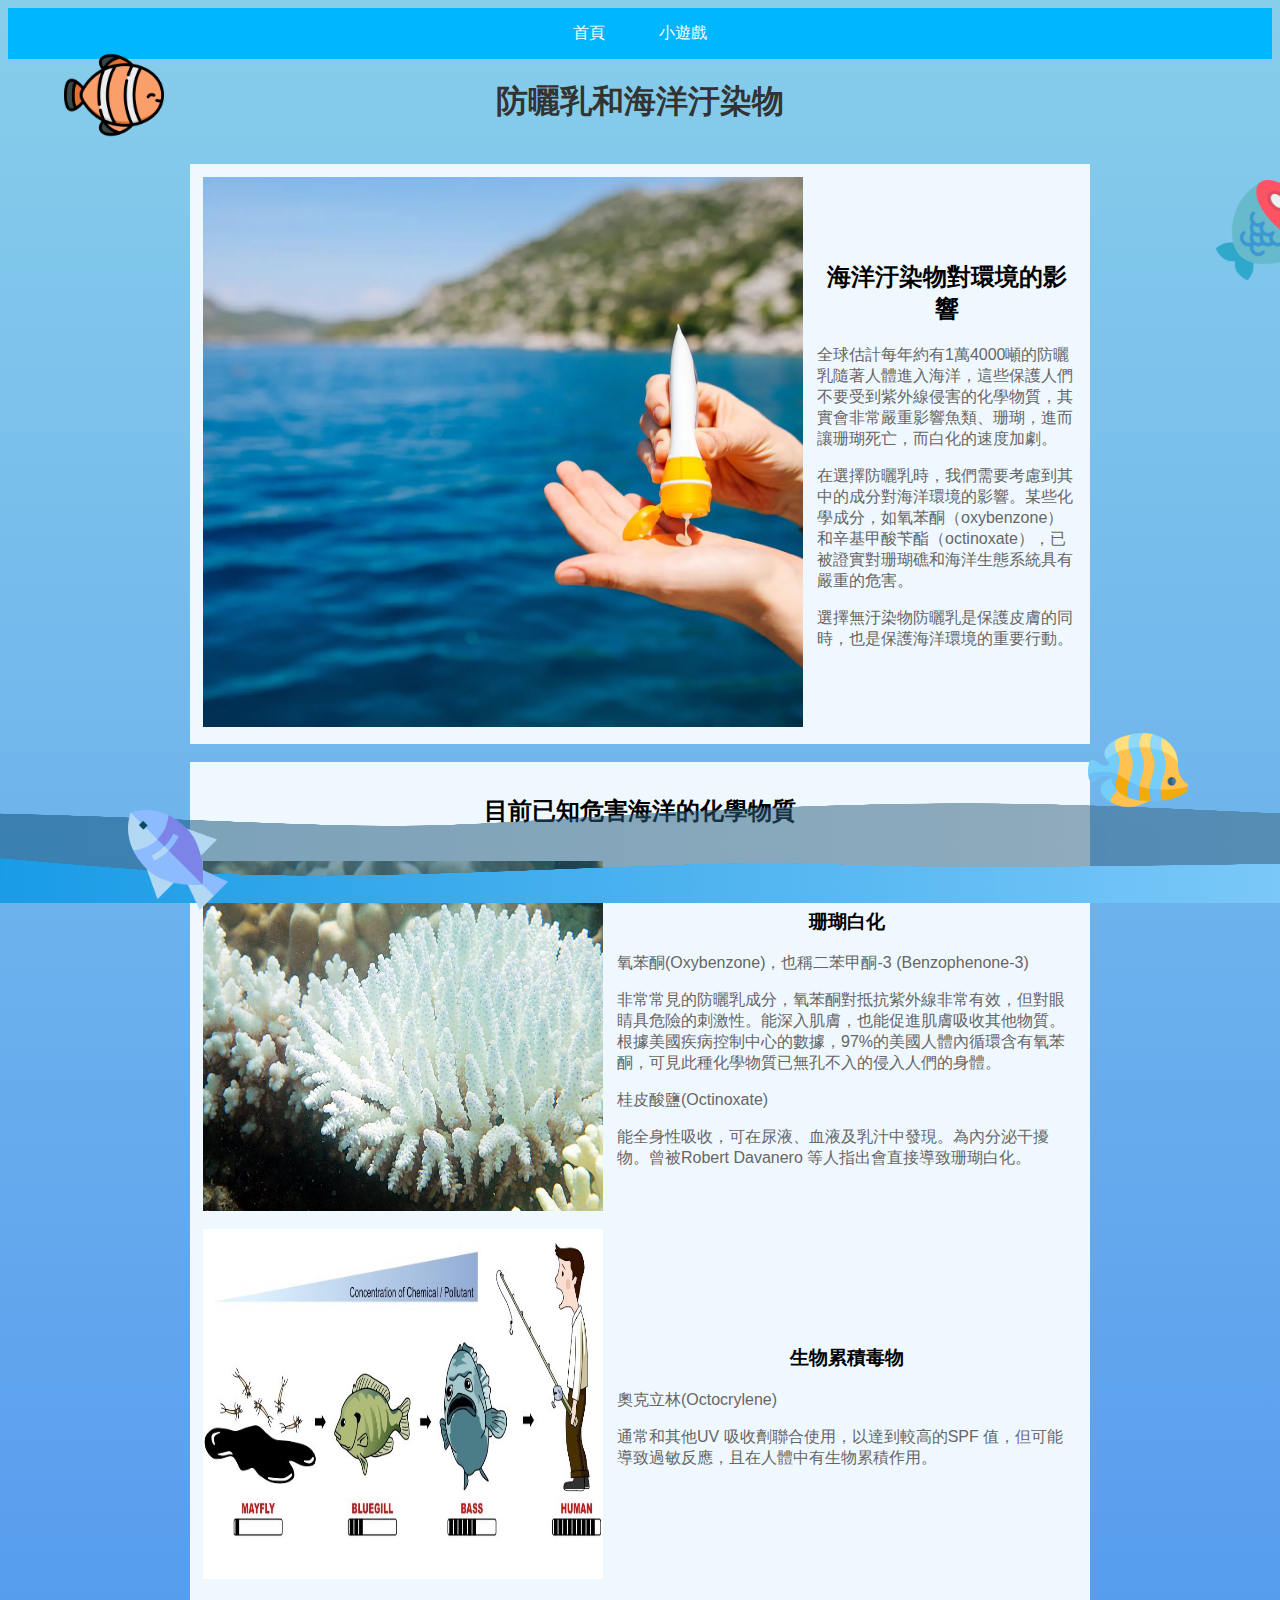
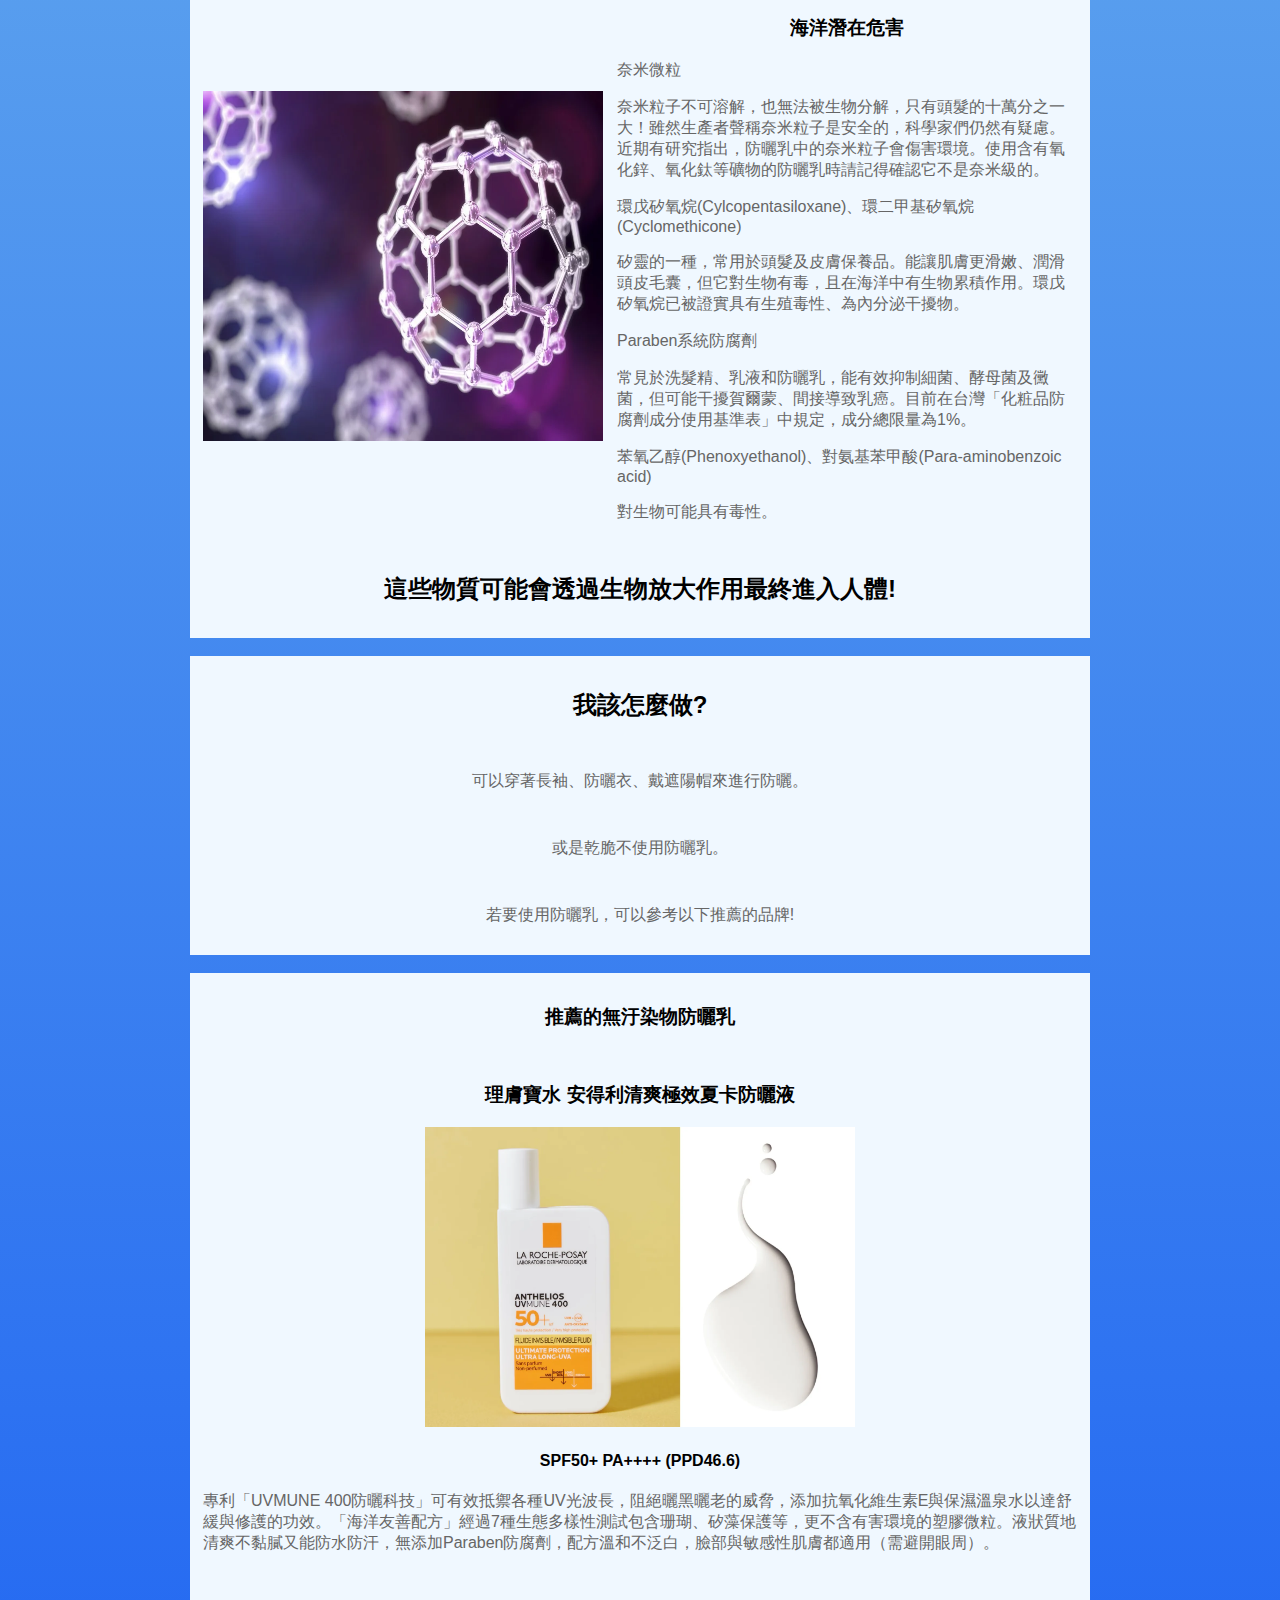
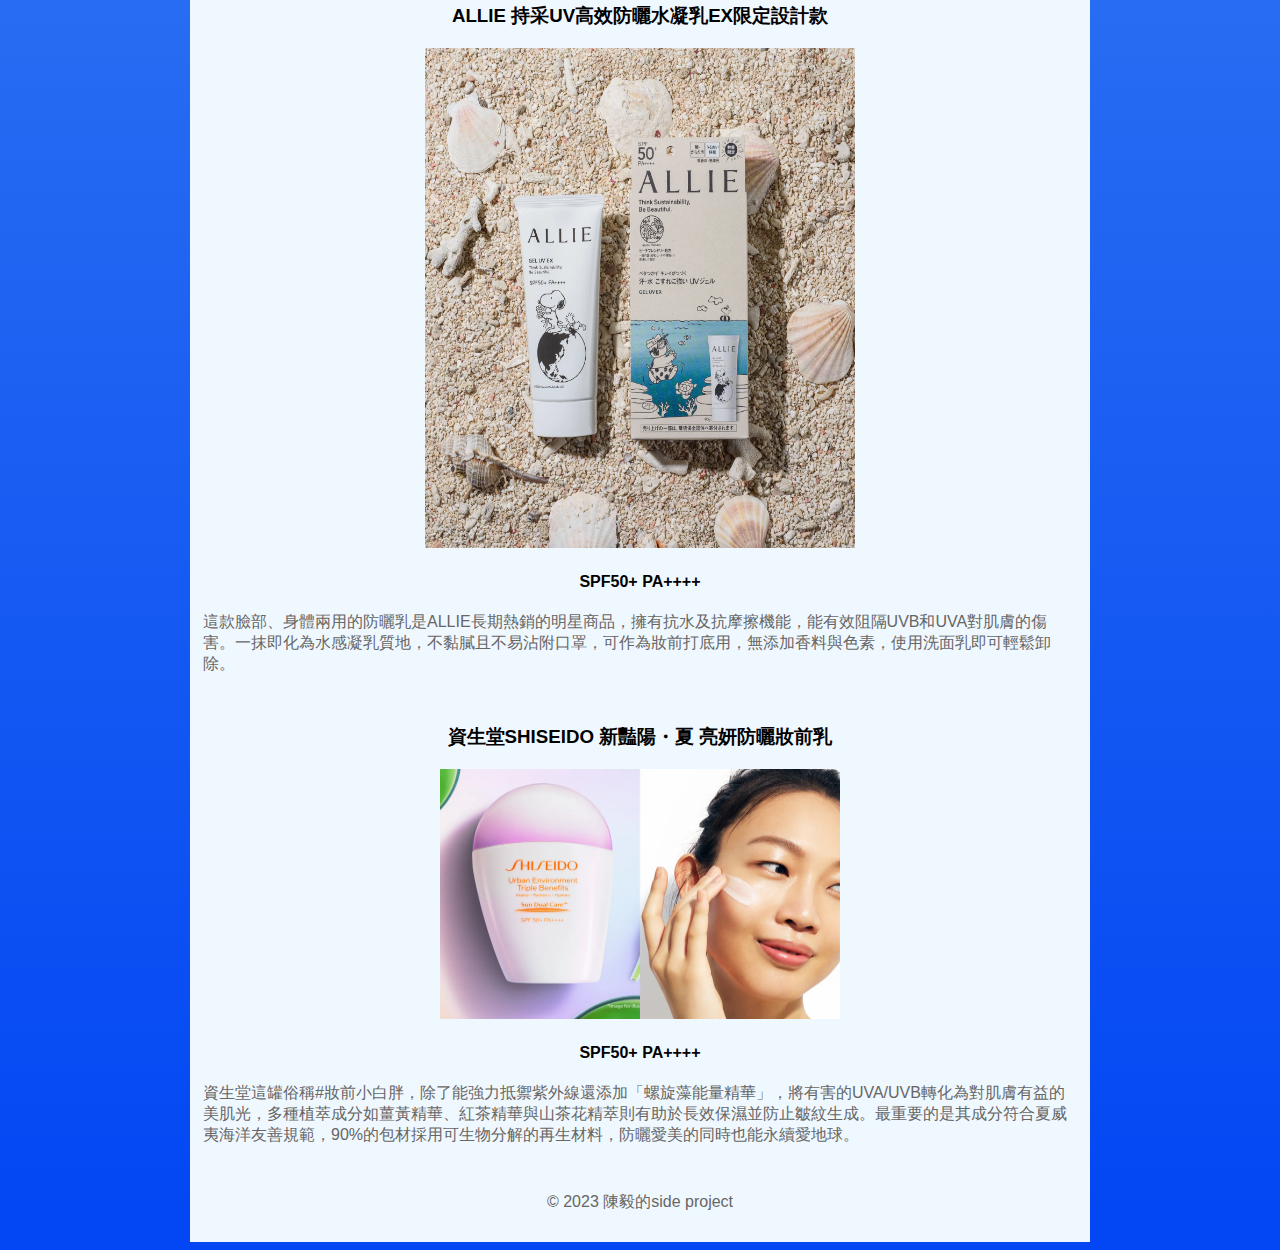
<file: index.html>
<!DOCTYPE html>
<html>
<head>
  <title>驚呆70億人! 防曬乳會殺死海洋生物!!</title>
  <link rel="stylesheet" type="text/css" href="styles.css">
</head>
<body class="ocean">

  <div class="foreground">
    <img src="Image/svg_c.png" style="height: 100px; width: 2000px">
  </div>

  <div class="foreground_float">
    <div class="clown">
      <img src="Image/clown-fish.png" style="height: 100px; width: 200xp;">
    </div>

    <div class="fish1">
      <img src="Image/fish (1).png" style="height: 100px; width: 200xp;">
    </div>

    <div class="fish2">
      <img src="Image/fish (3).png" style="height: 100px; width: 200xp;">
    </div>

    <div class="fish3">
      <img src="Image/fish.png" style="height: 100px; width: 200xp;">
    </div>
  </div>

  <nav>
    <ul>
      <li>
        <a href="/index.html">首頁</a>
      </li>
      <li>
        <a href="/game.html">小遊戲</a>
      </li>
    </ul>
  </nav>

  <header>
    <h1>防曬乳和海洋汙染物</h1>
  </header>

  <main>

    <br>

    <section>

      <table style="background-color: aliceblue;">
        <tr>
          <td>
            <img src="Image/sunscreen_pollution.webp" style="width: 600px; height: 550px;">
          </td>
          <td>
            
            <h2>海洋汙染物對環境的影響</h2>
            <p>全球估計每年約有1萬4000噸的防曬乳隨著人體進入海洋，這些保護人們不要受到紫外線侵害的化學物質，其實會非常嚴重影響魚類、珊瑚，進而讓珊瑚死亡，而白化的速度加劇。</p>
            <p>在選擇防曬乳時，我們需要考慮到其中的成分對海洋環境的影響。某些化學成分，如氧苯酮（oxybenzone）和辛基甲酸苄酯（octinoxate），已被證實對珊瑚礁和海洋生態系統具有嚴重的危害。</p>
            <p>選擇無汙染物防曬乳是保護皮膚的同時，也是保護海洋環境的重要行動。</p>
          </td>
        </tr>
      </table>
      
      <br>

      <table style="background-color: aliceblue;">
        <tr>
          <td colspan="2">
            <h2>目前已知危害海洋的化學物質</h2>
          </td>
        </tr>

        <tr>
          <td>
            <img src="Image/white_coral.jpg" style="width: 400px; height: 350px;">
          </td>

          <td>
            <h3>珊瑚白化</h3>
            <p>氧苯酮(Oxybenzone)，也稱二苯甲酮-3 (Benzophenone-3)</p>
            <p>非常常見的防曬乳成分，氧苯酮對抵抗紫外線非常有效，但對眼睛具危險的刺激性。能深入肌膚，也能促進肌膚吸收其他物質。根據美國疾病控制中心的數據，97%的美國人體內循環含有氧苯酮，可見此種化學物質已無孔不入的侵入人們的身體。</p>
            <p>桂皮酸鹽(Octinoxate) </p>
            <p>能全身性吸收，可在尿液、血液及乳汁中發現。為內分泌干擾物。曾被Robert Davanero 等人指出會直接導致珊瑚白化。</p>
          </td>
        </tr>

        <tr>
          <td>
            <img src="Image/biomagnification1.jpeg" style="width: 400px; height: 350px;">
          </td>

          <td>
            <h3>生物累積毒物</h3>
            <p>奧克立林(Octocrylene)</p>
            <p>通常和其他UV 吸收劑聯合使用，以達到較高的SPF 值，但可能導致過敏反應，且在人體中有生物累積作用。</p>
          </td>
        </tr>

        <tr>
          <td>
            <img src="Image/nanoparticle.webp" style="width: 400px; height: 350px;">
          </td>
          <td>
            <h3>海洋潛在危害</h3>
            <p>奈米微粒</p>
            <p>奈米粒子不可溶解，也無法被生物分解，只有頭髮的十萬分之一大！雖然生產者聲稱奈米粒子是安全的，科學家們仍然有疑慮。近期有研究指出，防曬乳中的奈米粒子會傷害環境。使用含有氧化鋅、氧化鈦等礦物的防曬乳時請記得確認它不是奈米級的。</p>
            <p>環戊矽氧烷(Cylcopentasiloxane)、環二甲基矽氧烷(Cyclomethicone)</p>
            <p>矽靈的一種，常用於頭髮及皮膚保養品。能讓肌膚更滑嫩、潤滑頭皮毛囊，但它對生物有毒，且在海洋中有生物累積作用。環戊矽氧烷已被證實具有生殖毒性、為內分泌干擾物。</p>
            <p>Paraben系統防腐劑</p>
            <p>常見於洗髮精、乳液和防曬乳，能有效抑制細菌、酵母菌及黴菌，但可能干擾賀爾蒙、間接導致乳癌。目前在台灣「化粧品防腐劑成分使用基準表」中規定，成分總限量為1%。</p>
            <p>苯氧乙醇(Phenoxyethanol)、對氨基苯甲酸(Para-aminobenzoic acid)</p>
            <p>對生物可能具有毒性。</p>
          </td>
        </tr>

        <tr>
          <td colspan="2">
            <h2>這些物質可能會透過生物放大作用最終進入人體!</h2>
          </td>
        </tr>
      </table>
      
    </section>
      
      <br>
    
    <section>
      <table style="background-color: aliceblue;">
        <tr>
          <td>
            <h2>我該怎麼做?</h2>
          </td>
        </tr>

        <tr>
          <td>
            <p style="text-align: center;">可以穿著長袖、防曬衣、戴遮陽帽來進行防曬。</p>
          </td>
        </tr>

        <tr>
          <td>
            <p style="text-align: center;">或是乾脆不使用防曬乳。</p>
          </td>
        </tr>

        <tr>
          <td>
            <p style="text-align: center;">若要使用防曬乳，可以參考以下推薦的品牌!</p>
          </td>
        </tr>
      </table>
        
      <br>
      
      <table style="background-color: aliceblue;">
        <tr>
          <td>
            <h3>推薦的無汙染物防曬乳</h3>
          </td>
        </tr>
        
        <tr>
          <td>
            <h3>理膚寶水 安得利清爽極效夏卡防曬液</h3>
            <img src="Image/LA_ROCHE-POSAY.webp" alt="" style="width: 430px; height: 300px;">
            <h4>SPF50+ PA++++ (PPD46.6)</h4>
            <p>專利「UVMUNE 400防曬科技」可有效抵禦各種UV光波長，阻絕曬黑曬老的威脅，添加抗氧化維生素E與保濕溫泉水以達舒緩與修護的功效。「海洋友善配方」經過7種生態多樣性測試包含珊瑚、矽藻保護等，更不含有害環境的塑膠微粒。液狀質地清爽不黏膩又能防水防汗，無添加Paraben防腐劑，配方溫和不泛白，臉部與敏感性肌膚都適用（需避開眼周）。</p>
          </td>
        </tr>

        <tr>
          <td>
            <h3>ALLIE 持采UV高效防曬水凝乳EX限定設計款 </h3>
          <img src="Image/ALLIE.webp" alt="" style="width: 430px; height: 500px;">
          <h4>SPF50+ PA++++</h4>
          <p>這款臉部、身體兩用的防曬乳是ALLIE長期熱銷的明星商品，擁有抗水及抗摩擦機能，能有效阻隔UVB和UVA對肌膚的傷害。一抹即化為水感凝乳質地，不黏膩且不易沾附口罩，可作為妝前打底用，無添加香料與色素，使用洗面乳即可輕鬆卸除。</p>
          </td>
        </tr>

        <tr>
          <td>
            <h3>資生堂SHISEIDO 新豔陽・夏 亮妍防曬妝前乳</h3>
          <img src="Image/shiseido.webp" alt="" style="width: 400px; height: 250px;">
          <h4>SPF50+ PA++++</h4>
          <p>資生堂這罐俗稱#妝前小白胖，除了能強力抵禦紫外線還添加「螺旋藻能量精華」，將有害的UVA/UVB轉化為對肌膚有益的美肌光，多種植萃成分如薑黃精華、紅茶精華與山茶花精萃則有助於長效保濕並防止皺紋生成。最重要的是其成分符合夏威夷海洋友善規範，90%的包材採用可生物分解的再生材料，防曬愛美的同時也能永續愛地球。</p>
          </td>
        </tr>

        <tr>
          <td>
            <footer> <!--頁尾 結尾-->
              <p style="text-align: center;">&copy; 2023 陳毅的side project</p>
            </footer>
          </td>
        </tr>
      </table>

      
    </section>
  </main>
  
</body>
</html>
</file>
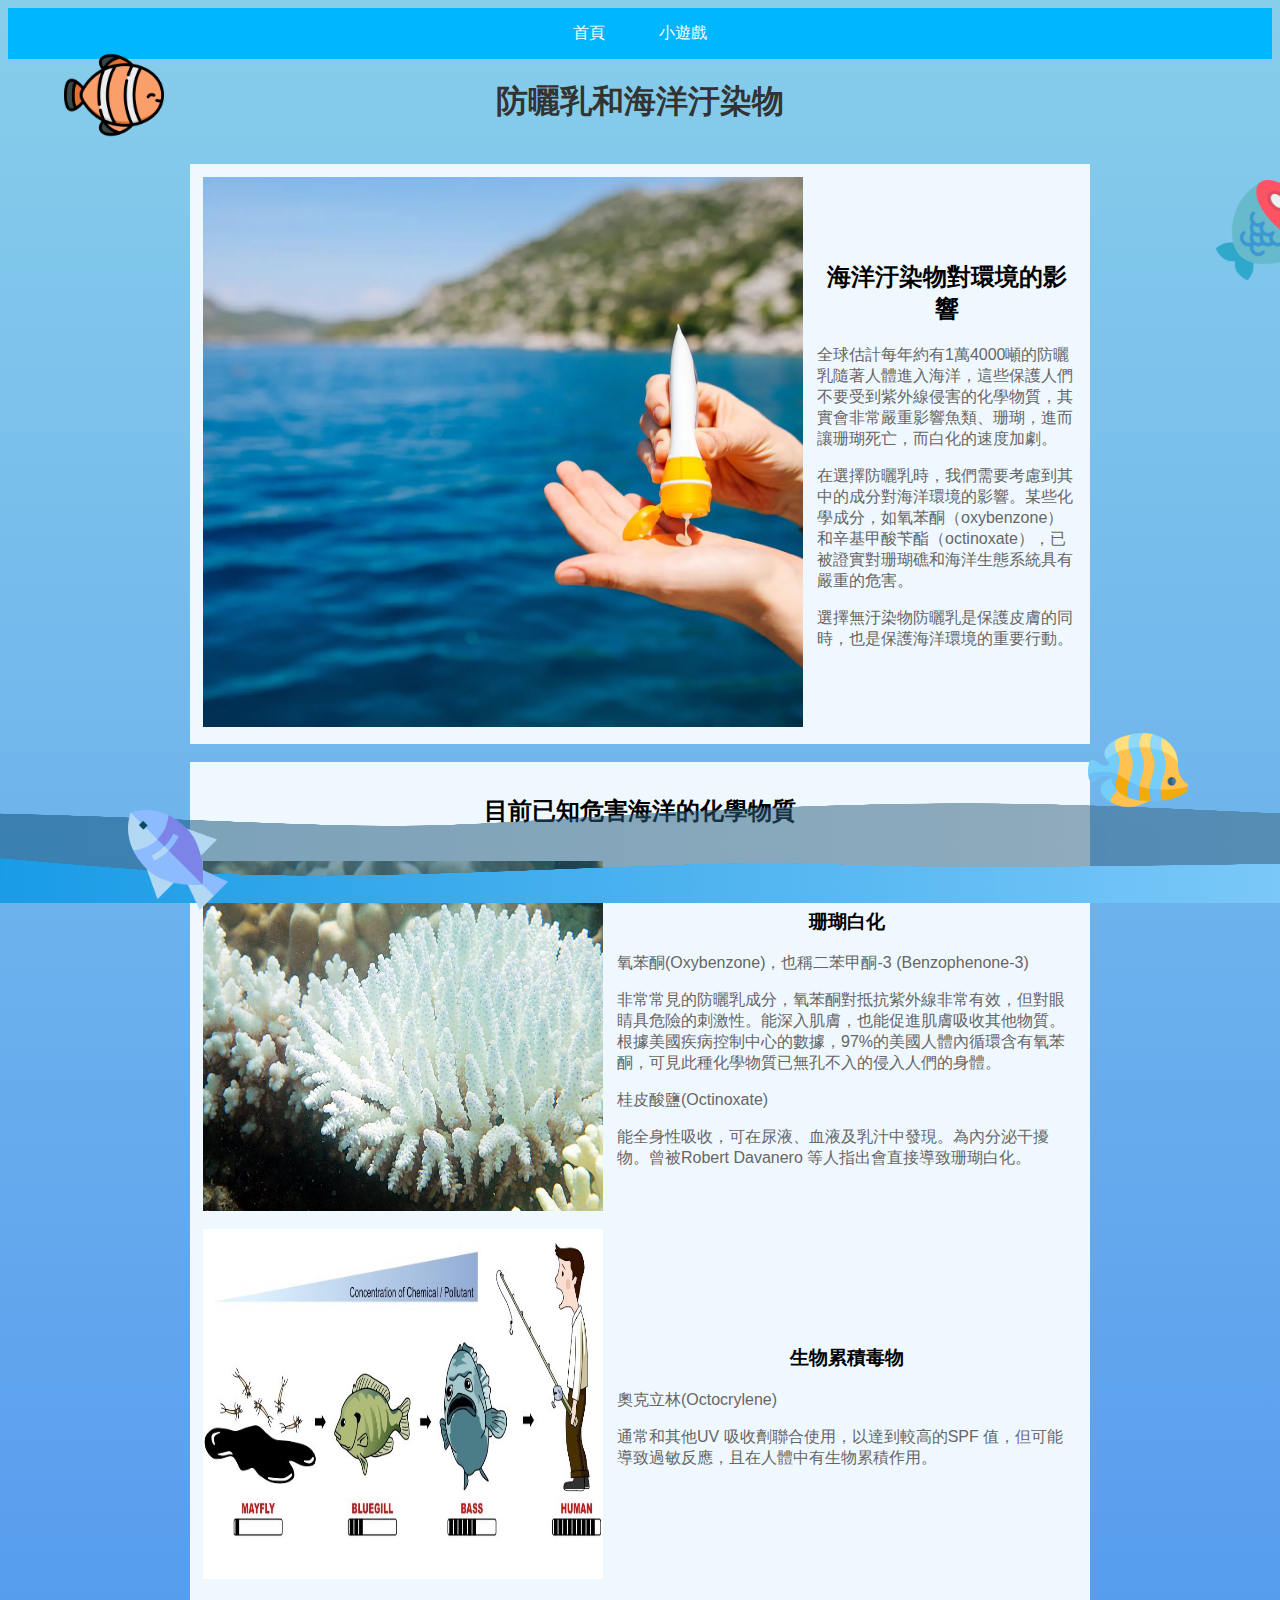
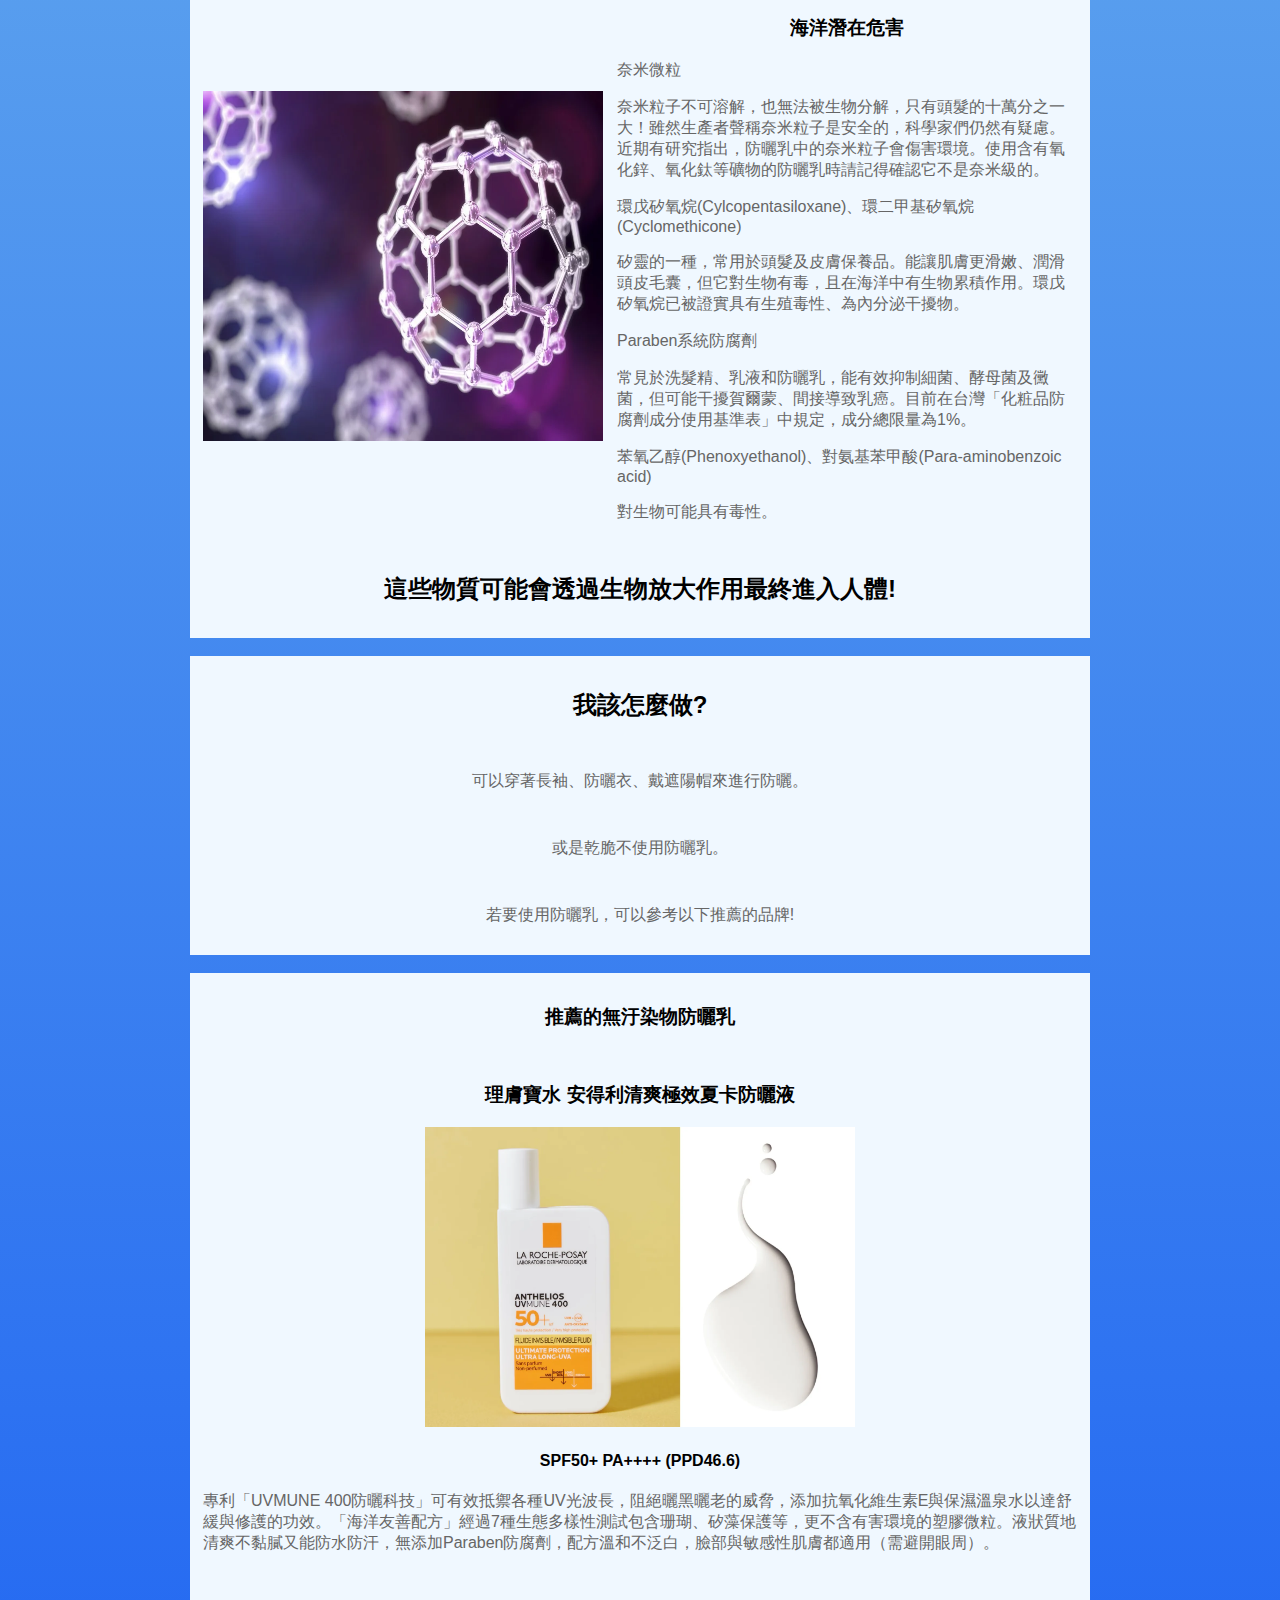
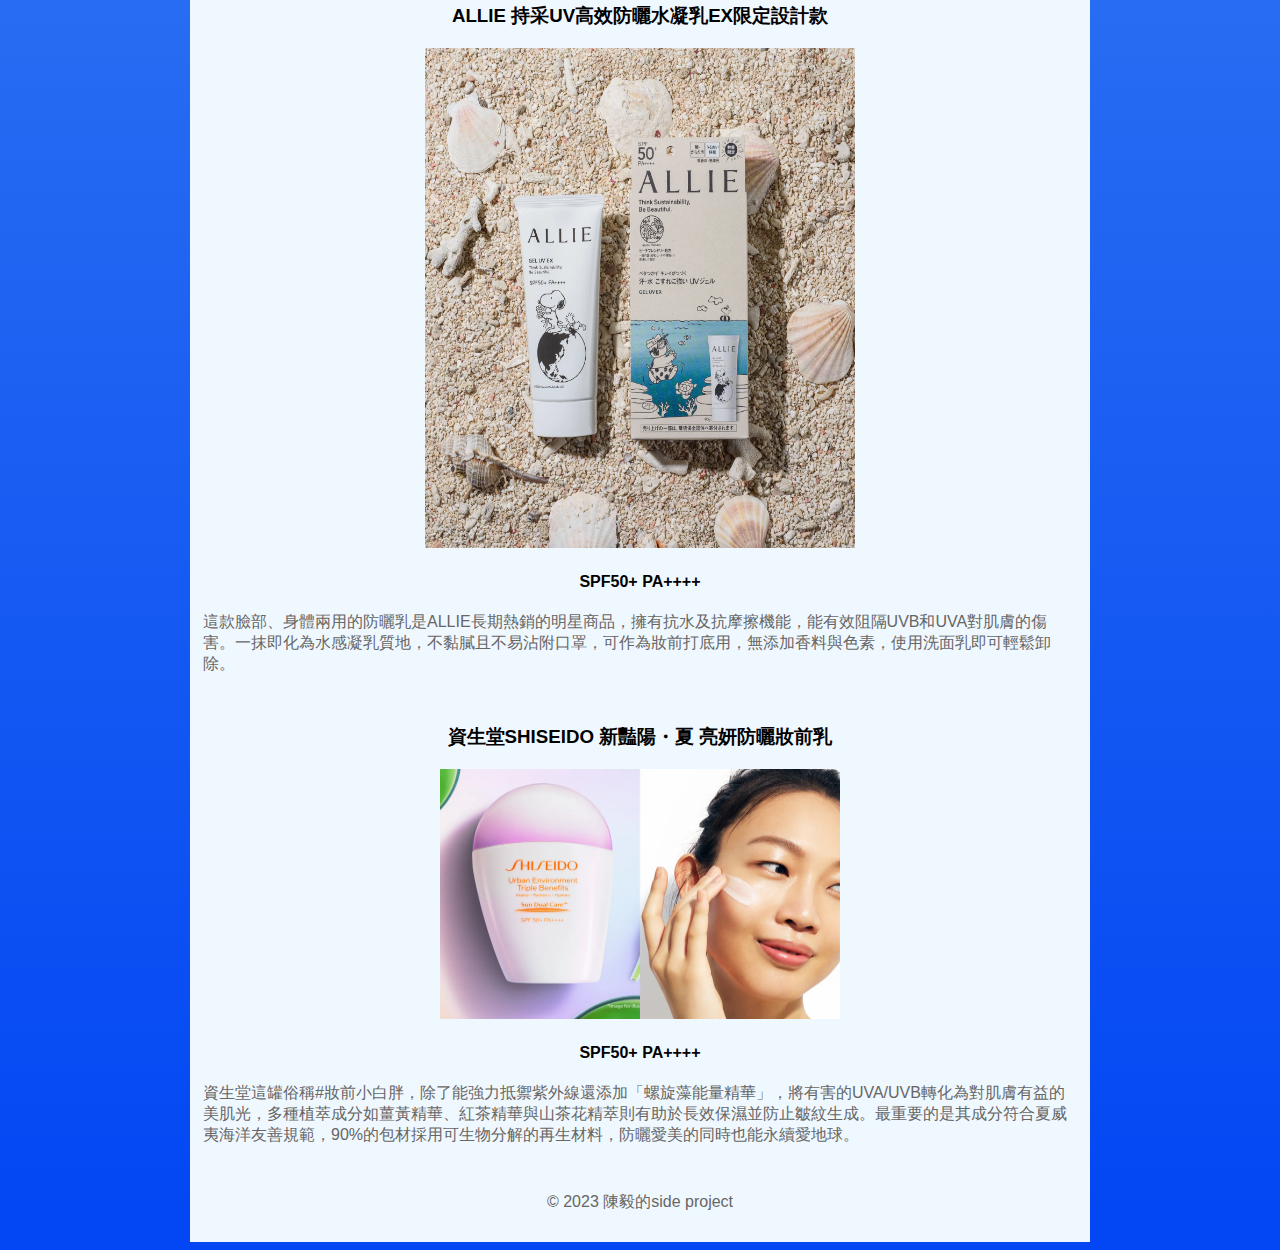
<file: home.html>
<!DOCTYPE html>
<html>
<head>
  <title>驚呆70億人! 防曬乳會殺死海洋生物!!</title>
  <link rel="stylesheet" type="text/css" href="styles.css">
</head>
<body class="ocean">

  <div class="foreground">
    <img src="/Image/svg_c.png" style="height: 100px; width: 2000px">
  </div>

  <div class="foreground_float">
    <div class="clown">
      <img src="/Image/clown-fish.png" style="height: 100px; width: 200xp;">
    </div>

    <div class="fish1">
      <img src="/Image/fish (1).png" style="height: 100px; width: 200xp;">
    </div>

    <div class="fish2">
      <img src="/Image/fish (3).png" style="height: 100px; width: 200xp;">
    </div>

    <div class="fish3">
      <img src="/Image/fish.png" style="height: 100px; width: 200xp;">
    </div>
  </div>

  <nav>
    <ul>
      <li>
        <a href="/home.html">首頁</a>
      </li>
      <li>
        <a href="/game.html">小遊戲</a>
      </li>
    </ul>
  </nav>

  <header>
    <h1>防曬乳和海洋汙染物</h1>
  </header>

  <main>

    <br>

    <section>

      <table style="background-color: aliceblue;">
        <tr>
          <td>
            <img src="/Image/sunscreen_pollution.webp" style="width: 600px; height: 550px;">
          </td>
          <td>
            
            <h2>海洋汙染物對環境的影響</h2>
            <p>全球估計每年約有1萬4000噸的防曬乳隨著人體進入海洋，這些保護人們不要受到紫外線侵害的化學物質，其實會非常嚴重影響魚類、珊瑚，進而讓珊瑚死亡，而白化的速度加劇。</p>
            <p>在選擇防曬乳時，我們需要考慮到其中的成分對海洋環境的影響。某些化學成分，如氧苯酮（oxybenzone）和辛基甲酸苄酯（octinoxate），已被證實對珊瑚礁和海洋生態系統具有嚴重的危害。</p>
            <p>選擇無汙染物防曬乳是保護皮膚的同時，也是保護海洋環境的重要行動。</p>
          </td>
        </tr>
      </table>
      
      <br>

      <table style="background-color: aliceblue;">
        <tr>
          <td colspan="2">
            <h2>目前已知危害海洋的化學物質</h2>
          </td>
        </tr>

        <tr>
          <td>
            <img src="/Image/white_coral.jpg" style="width: 400px; height: 350px;">
          </td>

          <td>
            <h3>珊瑚白化</h3>
            <p>氧苯酮(Oxybenzone)，也稱二苯甲酮-3 (Benzophenone-3)</p>
            <p>非常常見的防曬乳成分，氧苯酮對抵抗紫外線非常有效，但對眼睛具危險的刺激性。能深入肌膚，也能促進肌膚吸收其他物質。根據美國疾病控制中心的數據，97%的美國人體內循環含有氧苯酮，可見此種化學物質已無孔不入的侵入人們的身體。</p>
            <p>桂皮酸鹽(Octinoxate) </p>
            <p>能全身性吸收，可在尿液、血液及乳汁中發現。為內分泌干擾物。曾被Robert Davanero 等人指出會直接導致珊瑚白化。</p>
          </td>
        </tr>

        <tr>
          <td>
            <img src="/Image/biomagnification1.jpeg" style="width: 400px; height: 350px;">
          </td>

          <td>
            <h3>生物累積毒物</h3>
            <p>奧克立林(Octocrylene)</p>
            <p>通常和其他UV 吸收劑聯合使用，以達到較高的SPF 值，但可能導致過敏反應，且在人體中有生物累積作用。</p>
          </td>
        </tr>

        <tr>
          <td>
            <img src="/Image/nanoparticle.webp" style="width: 400px; height: 350px;">
          </td>
          <td>
            <h3>海洋潛在危害</h3>
            <p>奈米微粒</p>
            <p>奈米粒子不可溶解，也無法被生物分解，只有頭髮的十萬分之一大！雖然生產者聲稱奈米粒子是安全的，科學家們仍然有疑慮。近期有研究指出，防曬乳中的奈米粒子會傷害環境。使用含有氧化鋅、氧化鈦等礦物的防曬乳時請記得確認它不是奈米級的。</p>
            <p>環戊矽氧烷(Cylcopentasiloxane)、環二甲基矽氧烷(Cyclomethicone)</p>
            <p>矽靈的一種，常用於頭髮及皮膚保養品。能讓肌膚更滑嫩、潤滑頭皮毛囊，但它對生物有毒，且在海洋中有生物累積作用。環戊矽氧烷已被證實具有生殖毒性、為內分泌干擾物。</p>
            <p>Paraben系統防腐劑</p>
            <p>常見於洗髮精、乳液和防曬乳，能有效抑制細菌、酵母菌及黴菌，但可能干擾賀爾蒙、間接導致乳癌。目前在台灣「化粧品防腐劑成分使用基準表」中規定，成分總限量為1%。</p>
            <p>苯氧乙醇(Phenoxyethanol)、對氨基苯甲酸(Para-aminobenzoic acid)</p>
            <p>對生物可能具有毒性。</p>
          </td>
        </tr>

        <tr>
          <td colspan="2">
            <h2>這些物質可能會透過生物放大作用最終進入人體!</h2>
          </td>
        </tr>
      </table>
      
    </section>
      
      <br>
    
    <section>
      <table style="background-color: aliceblue;">
        <tr>
          <td>
            <h2>我該怎麼做?</h2>
          </td>
        </tr>

        <tr>
          <td>
            <p style="text-align: center;">可以穿著長袖、防曬衣、戴遮陽帽來進行防曬。</p>
          </td>
        </tr>

        <tr>
          <td>
            <p style="text-align: center;">或是乾脆不使用防曬乳。</p>
          </td>
        </tr>

        <tr>
          <td>
            <p style="text-align: center;">若要使用防曬乳，可以參考以下推薦的品牌!</p>
          </td>
        </tr>
      </table>
        
      <br>
      
      <table style="background-color: aliceblue;">
        <tr>
          <td>
            <h3>推薦的無汙染物防曬乳</h3>
          </td>
        </tr>
        
        <tr>
          <td>
            <h3>理膚寶水 安得利清爽極效夏卡防曬液</h3>
            <img src="/Image/LA_ROCHE-POSAY.webp" alt="" style="width: 430px; height: 300px;">
            <h4>SPF50+ PA++++ (PPD46.6)</h4>
            <p>專利「UVMUNE 400防曬科技」可有效抵禦各種UV光波長，阻絕曬黑曬老的威脅，添加抗氧化維生素E與保濕溫泉水以達舒緩與修護的功效。「海洋友善配方」經過7種生態多樣性測試包含珊瑚、矽藻保護等，更不含有害環境的塑膠微粒。液狀質地清爽不黏膩又能防水防汗，無添加Paraben防腐劑，配方溫和不泛白，臉部與敏感性肌膚都適用（需避開眼周）。</p>
          </td>
        </tr>

        <tr>
          <td>
            <h3>ALLIE 持采UV高效防曬水凝乳EX限定設計款 </h3>
          <img src="/Image/ALLIE.webp" alt="" style="width: 430px; height: 500px;">
          <h4>SPF50+ PA++++</h4>
          <p>這款臉部、身體兩用的防曬乳是ALLIE長期熱銷的明星商品，擁有抗水及抗摩擦機能，能有效阻隔UVB和UVA對肌膚的傷害。一抹即化為水感凝乳質地，不黏膩且不易沾附口罩，可作為妝前打底用，無添加香料與色素，使用洗面乳即可輕鬆卸除。</p>
          </td>
        </tr>

        <tr>
          <td>
            <h3>資生堂SHISEIDO 新豔陽・夏 亮妍防曬妝前乳</h3>
          <img src="/Image/shiseido.webp" alt="" style="width: 400px; height: 250px;">
          <h4>SPF50+ PA++++</h4>
          <p>資生堂這罐俗稱#妝前小白胖，除了能強力抵禦紫外線還添加「螺旋藻能量精華」，將有害的UVA/UVB轉化為對肌膚有益的美肌光，多種植萃成分如薑黃精華、紅茶精華與山茶花精萃則有助於長效保濕並防止皺紋生成。最重要的是其成分符合夏威夷海洋友善規範，90%的包材採用可生物分解的再生材料，防曬愛美的同時也能永續愛地球。</p>
          </td>
        </tr>

        <tr>
          <td>
            <footer> <!--頁尾 結尾-->
              <p style="text-align: center;">&copy; 2023 陳毅的side project</p>
            </footer>
          </td>
        </tr>
      </table>

      
    </section>
  </main>
  
</body>
</html>
</file>
<file: styles.css>
body {
    font-family: Arial, sans-serif;
    text-align: center;
    background-size: cover;
    background: linear-gradient(to bottom, #87CEEB, #0246f4);
    font-family:'Franklin Gothic Medium', 'Arial Narrow', Arial, sans-serif;
}

p{
  text-align: left;
}

nav ul {
  list-style-type: none;
  margin: 0;
  padding: 0;
  background-color: #00b7ff;
  overflow: hidden;
}

nav ul li {
  display: inline-block; /* 改为行内块元素，使导航项水平排列 */
}

nav ul li a {
  display: block;
  color: #ffffff;
  text-align: center;
  padding: 10px 20px; /* 调整导航项的内边距 */
  text-decoration: none;
  transition: background-color 0.3s; /* 添加平滑过渡效果 */
}

nav ul li a:hover {
  background-color: #68d4ff;
  color: #007bff;
  outline: 2px solid #46ceff;
}

li{
  margin: 5px;
}

h1 {
  color: #333333;
}
p {
  color: #666666;
}

table{
  margin-left: auto; margin-right: auto;
  width: 900px;
}

table, td, tr{
  border-collapse: separate;
  border: solid 5px transparent ;
}

.foreground {
  position: fixed;
  top: 95%; /* 設置初始位置在垂直方向上居中 */
  left: 50%; /* 設置初始位置在水平方向上居中 */
  transform: translate(-50%, -50%); /* 通過平移將區塊至中 */
  color: #ffffff;
  padding: 20px;
  opacity: 1; 
  transition: opacity 0.3s ease-in-out; /* 動畫效果 */
}

.foreground_float{
  position: fixed;
}

.foreground_float .clown{
  position: fixed;
  top: 5%;
  left: 5%;
}

.foreground_float .fish1{
  position: fixed;
  top: 90%;
  left: 10%;
}
.foreground_float .fish2{
  position: fixed;
  top: 20%;
  left: 95%;
}
.foreground_float .fish3{
  position: fixed;
  top: 80%;
  left: 85%;
}

#game-container{
    text-align: center;
}
</file>
